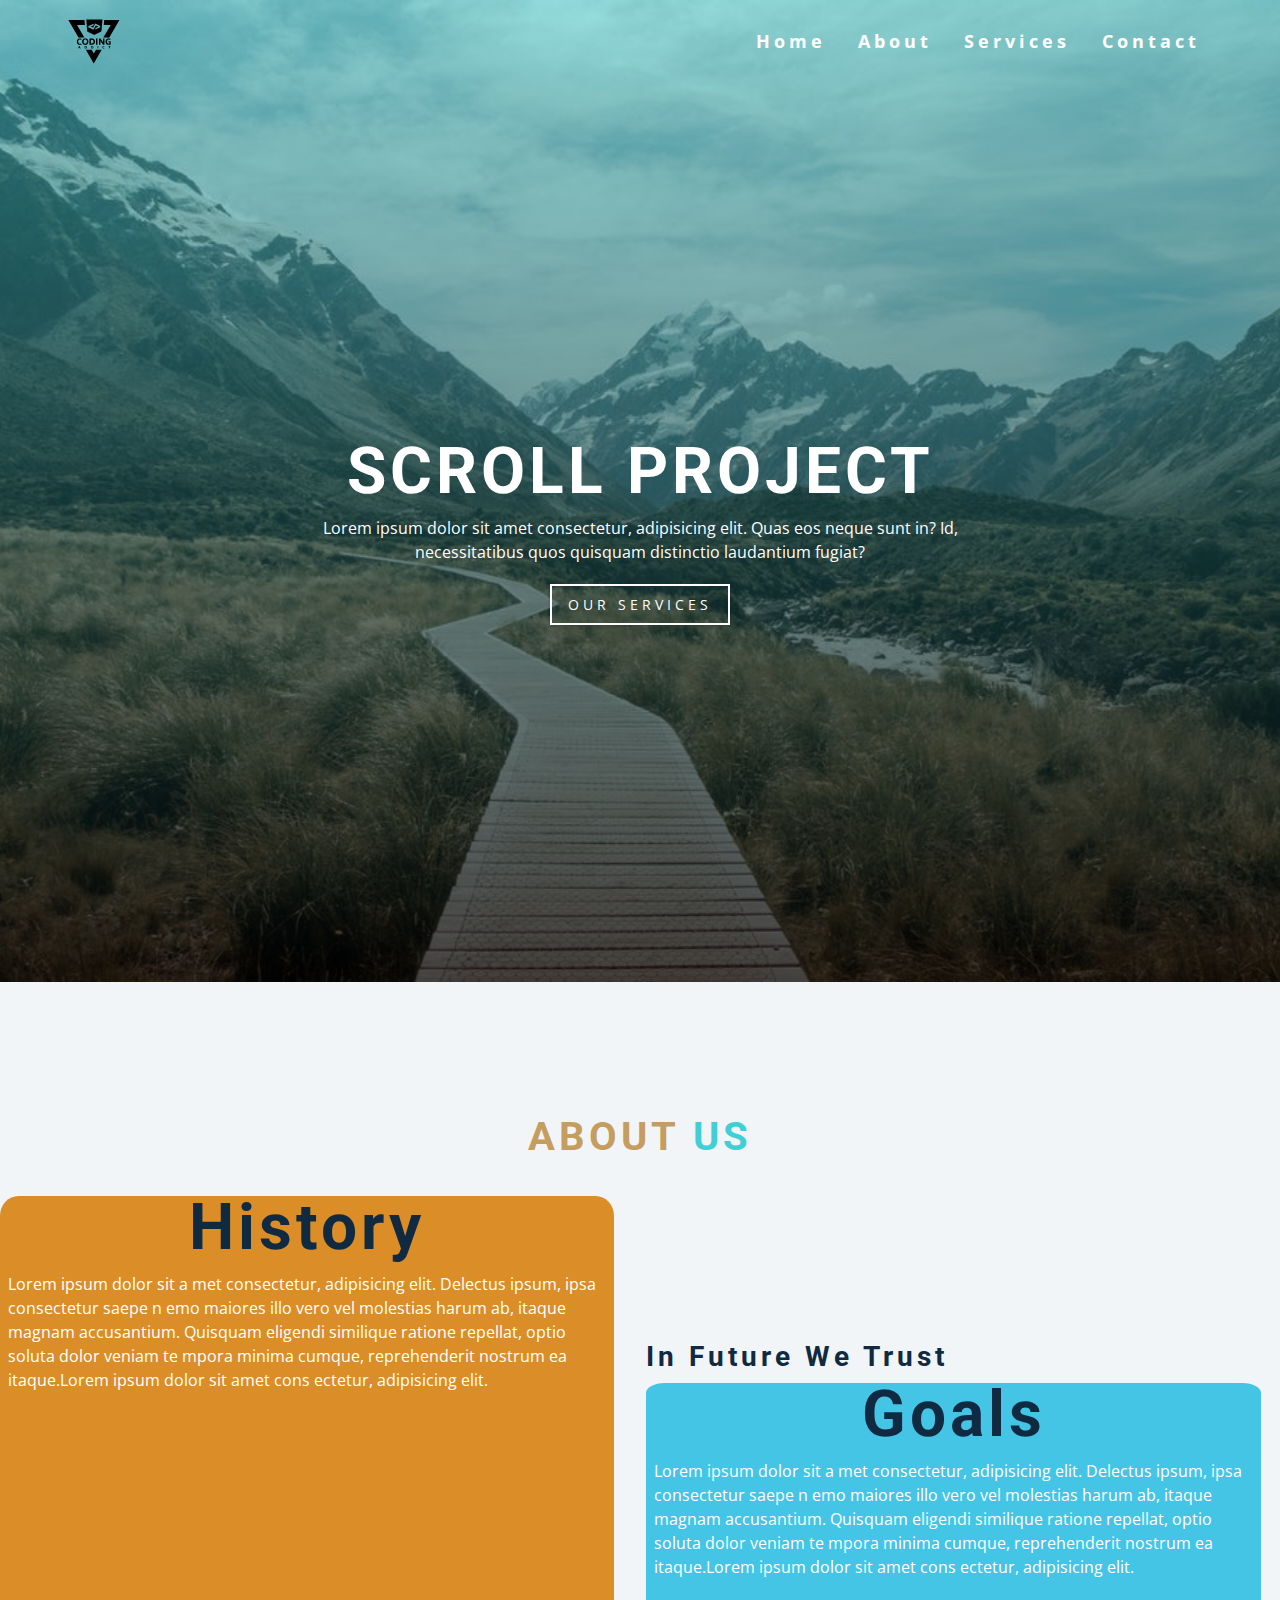
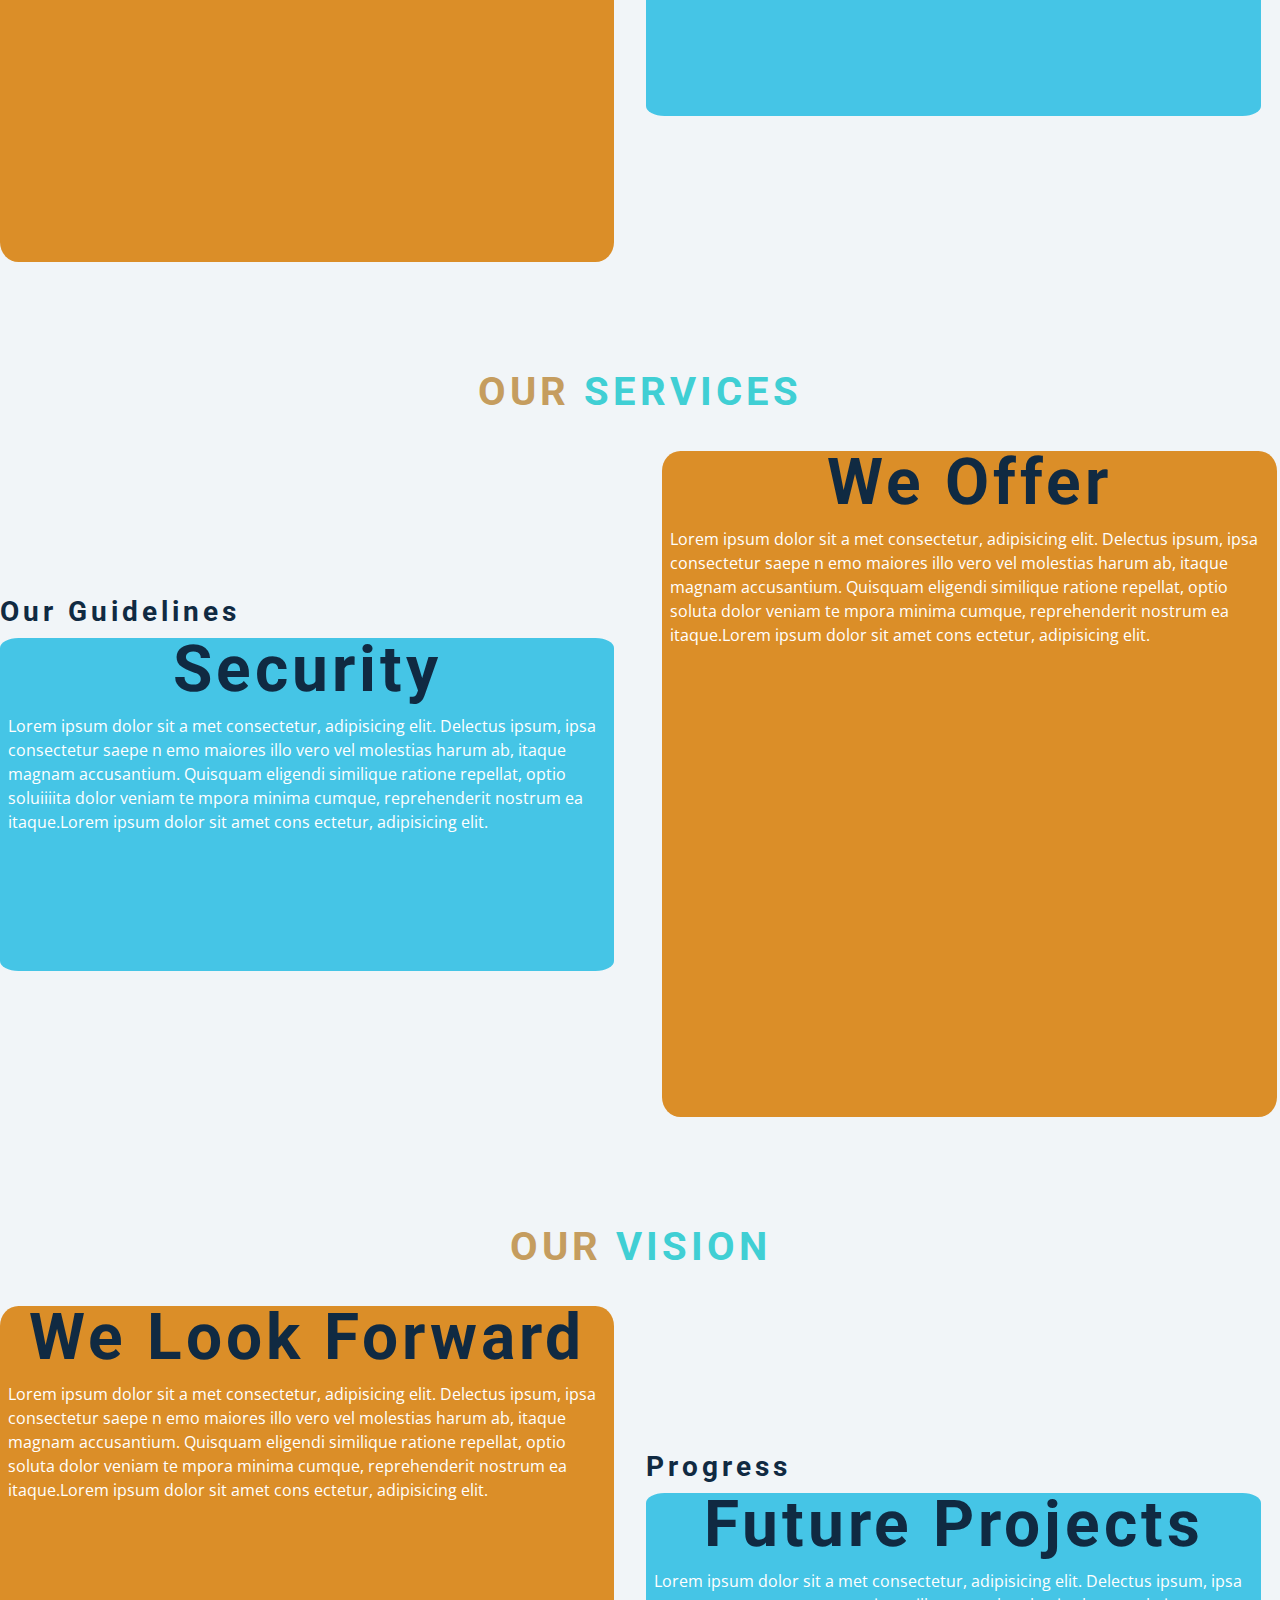
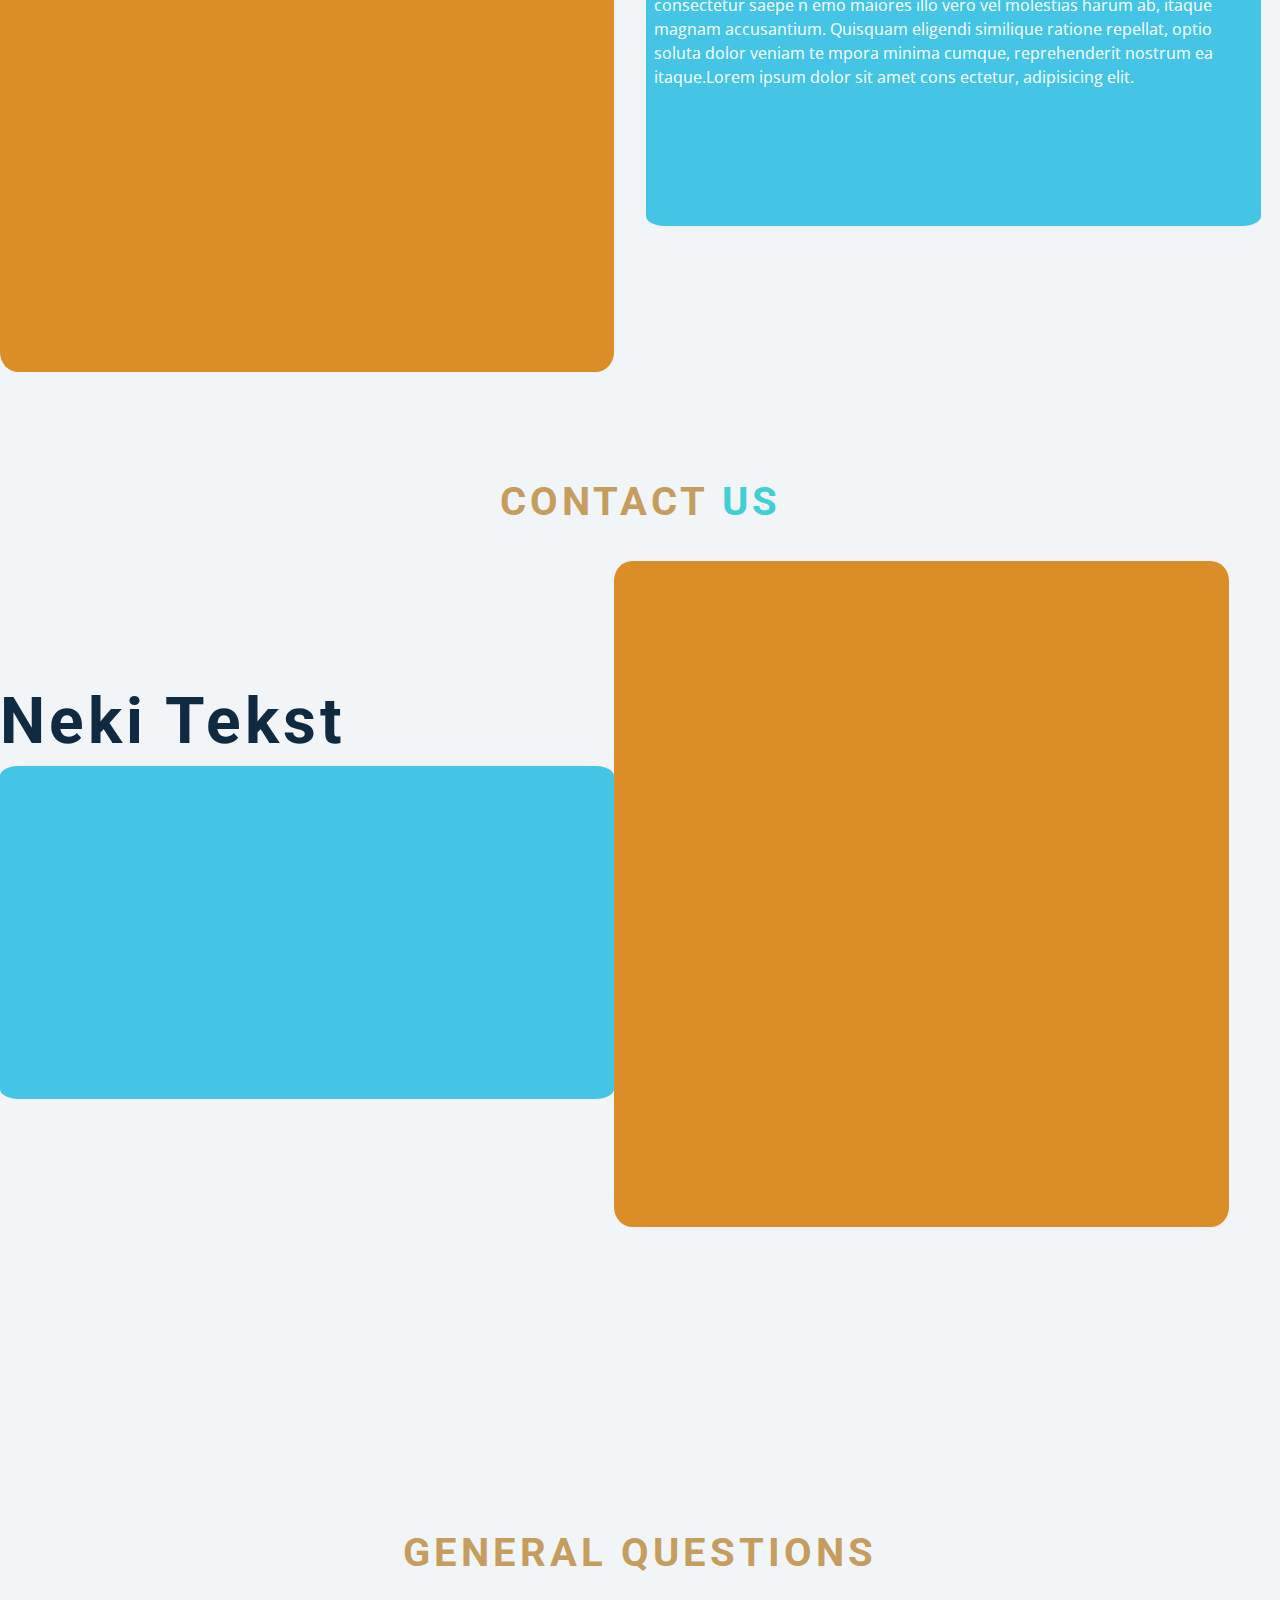
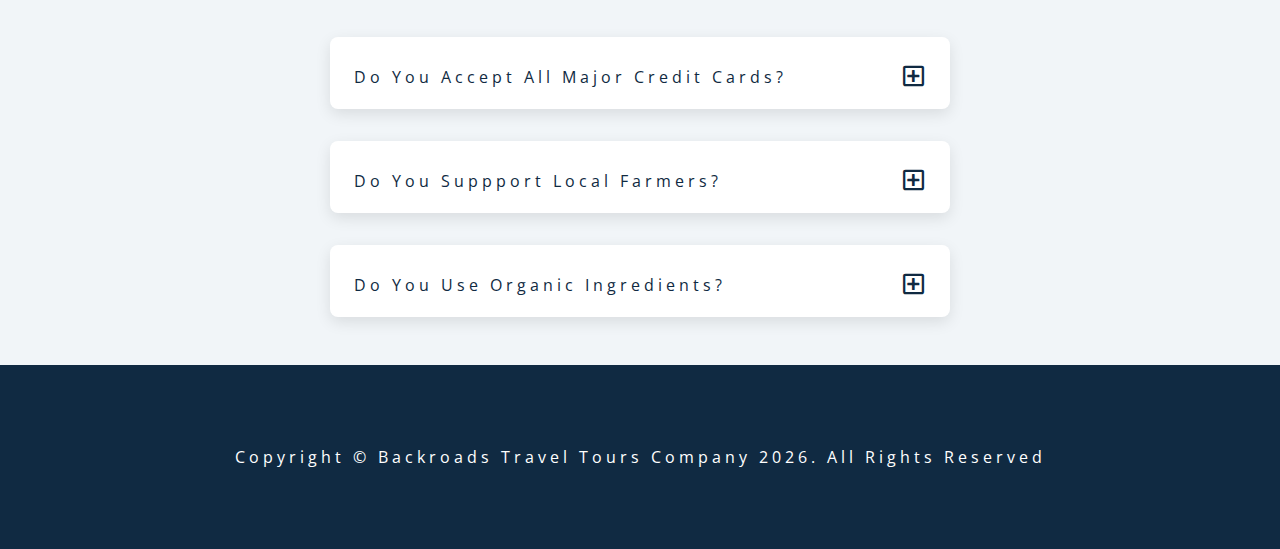
<file: 00-mine/index.html>
<!DOCTYPE html>
<html lang="en">

<head>
    <meta charset="UTF-8" />
    <meta name="viewport" content="width=device-width, initial-scale=1.0" />
    <title>Scroll</title>
    <!-- font-awesome -->
    <link rel="stylesheet" href="https://cdnjs.cloudflare.com/ajax/libs/font-awesome/5.14.0/css/all.min.css" />
    <!-- styles -->
    <link rel="stylesheet" href="styles.css" />
</head>

<body>
    <header id="home">
        <!-- navbar -->
        <nav id="nav">
            <div class="nav-center">
                <!-- nav header -->
                <div class="nav-header">
                    <img src="./logo.svg" class="logo" alt="logo" />
                    <button class="nav-toggle">
                        <i class="fas fa-bars"></i>
                    </button>
                </div>
                <!-- links -->
                <div class="links-container">
                    <ul class="links">
                        <li>
                            <a href="#home" class="scroll-link">home</a>
                        </li>
                        <li>
                            <a href="#about" class="scroll-link">about</a>
                        </li>
                        <li>
                            <a href="#services" class="scroll-link">services</a>
                        </li>
                        <li>
                            <a href="#contact" class="scroll-link">contact</a>
                        </li>
                    </ul>
                </div>
            </div>
        </nav>
        <!-- banner -->
        <div class="banner">
            <div class="container">
                <h1>scroll project</h1>
                <p>
                    Lorem ipsum dolor sit amet consectetur, adipisicing elit. Quas eos
                    neque sunt in? Id, necessitatibus quos quisquam distinctio
                    laudantium fugiat?
                </p>
                <a href="#services" class="scroll-link btn btn-white">our services</a>
            </div>
        </div>
    </header>

    <!-- about -->
       <section id="about" class="section">
        <div class="title">
            <h2>about <span>us</span></h2>
            <div class="div0">
                <div class="div1"><h1>History</h1><div class="pclass"><p>Lorem ipsum dolor sit a
                    met consectetur, adipisicing elit. Delectus ipsum, ipsa consectetur saepe n
                    emo maiores illo vero vel molestias harum ab, itaque magnam accusantium. 
                    Quisquam eligendi similique ratione repellat, optio soluta dolor veniam te
                    mpora minima cumque, reprehenderit nostrum ea itaque.Lorem ipsum dolor sit amet cons
                    ectetur, adipisicing elit. </p></div></div>
                <div class="div5">
                    <div class="div4">
                        <h3>In future we trust</h3>                
                    </div>
                    <div class="div2"><h1>Goals</h1>
                    <div class="pclass">
                        <p>Lorem ipsum dolor sit a
                            met consectetur, adipisicing elit. Delectus ipsum, ipsa consectetur saepe n
                            emo maiores illo vero vel molestias harum ab, itaque magnam accusantium.
                            Quisquam eligendi similique ratione repellat, optio soluta dolor veniam te
                            mpora minima cumque, reprehenderit nostrum ea itaque.Lorem ipsum dolor sit amet cons
                            ectetur, adipisicing elit. </p></div>
                </div>

            </div>
        </div>
    </section>

    <!-- services -->
    <section id="services" class="section">
        <div class="title">
            <h2>our <span>services</span></h2>
            <div class="div0">
                <div class="div5">
                    <div class="div4">
                        <h3>Our guidelines</h3>
                    </div>
                    <div class="div2"><h1>Security</h1>
                    <div class="pclass">
                        <p>Lorem ipsum dolor sit a
                            met consectetur, adipisicing elit. Delectus ipsum, ipsa consectetur saepe n
                            emo maiores illo vero vel molestias harum ab, itaque magnam accusantium.
                            Quisquam eligendi similique ratione repellat, optio soluiiiita dolor veniam te
                            mpora minima cumque, reprehenderit nostrum ea itaque.Lorem ipsum dolor sit amet cons
                            ectetur, adipisicing elit. </p>
                    </div></div>
                </div>
                <div class="div3"><h1>We offer</h1>
                <div class="pclass">
                    <p>Lorem ipsum dolor sit a
                        met consectetur, adipisicing elit. Delectus ipsum, ipsa consectetur saepe n
                        emo maiores illo vero vel molestias harum ab, itaque magnam accusantium.
                        Quisquam eligendi similique ratione repellat, optio soluta dolor veniam te
                        mpora minima cumque, reprehenderit nostrum ea itaque.Lorem ipsum dolor sit amet cons
                        ectetur, adipisicing elit. </p>
                </div></div>
            </div>
        </div>
    </section>

<!-- vision -->
<section id="about" class="section">
    <div class="title">
        <h2>our  <span> vision</span></h2>
        <div class="div0">
            <div class="div1"><h1>We look forward</h1>
            <div class="pclass">
                <p>Lorem ipsum dolor sit a
                    met consectetur, adipisicing elit. Delectus ipsum, ipsa consectetur saepe n
                    emo maiores illo vero vel molestias harum ab, itaque magnam accusantium.
                    Quisquam eligendi similique ratione repellat, optio soluta dolor veniam te
                    mpora minima cumque, reprehenderit nostrum ea itaque.Lorem ipsum dolor sit amet cons
                    ectetur, adipisicing elit. </p>
            </div></div>
            <div class="div5">
                <div class="div4">
                    <h3>Progress</h3>
                </div>
                <div class="div2"><h1>Future projects </h1>
                <div class="pclass">
                    <p>Lorem ipsum dolor sit a
                        met consectetur, adipisicing elit. Delectus ipsum, ipsa consectetur saepe n
                        emo maiores illo vero vel molestias harum ab, itaque magnam accusantium.
                        Quisquam eligendi similique ratione repellat, optio soluta dolor veniam te
                        mpora minima cumque, reprehenderit nostrum ea itaque.Lorem ipsum dolor sit amet cons
                        ectetur, adipisicing elit. </p>
                </div></div>
            </div>

        </div>
    </div>
</section>

    <!-- contact -->
    <section id="contact" class="section">
        <div class="title">
            <h2>contact <span>us</span></h2>
            <div class="div0">
                <div class="div5">
                    <div class="div4">
                        <h1>neki tekst</h1>
                    </div>
                    <div class="div2"></div>
                </div>
                <div class="div1"></div>
            </div>
        </div>
    </section>

    <!-- PITANJAAAAAAAAAA -->

    
    <div><section class="questions">
        <!-- title -->
        <div class="title">
            <h2>general questions</h2>
        </div>
        <!-- questions -->
        <div class="section-center">
            <!-- single question -->
            <article class="question">
                <!-- question title -->
                <div class="question-title">
                    <p>do you accept all major credit cards?</p>
                    <button type="button" class="question-btn">
                        <span class="plus-icon">
                            <i class="far fa-plus-square"></i>
                        </span>
                        <span class="minus-icon">
                            <i class="far fa-minus-square"></i>
                        </span>
                    </button>
                </div>
                <!-- question text -->
                <div class="question-text">
                    <p>
                        Lorem ipsum dolor sit amet, consectetur adipisicing elit. Est
                        dolore illo dolores quia nemo doloribus quaerat, magni numquam
                        repellat reprehenderit.
                    </p>
                </div>
            </article>
            <!-- end of single question -->
            <!-- single question -->
            <article class="question">
                <!-- question title -->
                <div class="question-title">
                    <p>do you suppport local farmers?</p>
                    <button type="button" class="question-btn">
                        <span class="plus-icon">
                            <i class="far fa-plus-square"></i>
                        </span>
                        <span class="minus-icon">
                            <i class="far fa-minus-square"></i>
                        </span>
                    </button>
                </div>
                <!-- question text -->
                <div class="question-text">
                    <p>
                        Lorem ipsum dolor sit amet, consectetur adipisicing elit. Est
                        dolore illo dolores quia nemo doloribus quaerat, magni numquam
                        repellat reprehenderit.
                    </p>
                </div>
            </article>
            <!-- end of single question -->
            <!-- single question -->
            <article class="question">
                <!-- question title -->
                <div class="question-title">
                    <p>do you use organic ingredients?</p>
                    <!-- button -->
                    <button type="button" class="question-btn">
                        <span class="plus-icon">
                            <i class="far fa-plus-square"></i>
                        </span>
                        <span class="minus-icon">
                            <i class="far fa-minus-square"></i>
                        </span>
                    </button>
                </div>
                <!-- question text -->
                <div class="question-text">
                    <p>
                        Lorem ipsum dolor sit amet, consectetur adipisicing elit. Est
                        dolore illo dolores quia nemo doloribus quaerat, magni numquam
                        repellat reprehenderit.
                    </p>
                </div>
            </article>
            <!-- end of single question -->
    </section></div>


    <footer class="section">
        <p>
            copyright &copy; backroads travel tours company
            <span id="date"></span>. all rights reserved
        </p>
    </footer>
    <a class="scroll-link top-link" href="#home">
        <i class="fas fa-arrow-up"></i>
    </a>
    <!-- javascript -->
    <script src="app.js"></script>
</body>

</html>
</file>
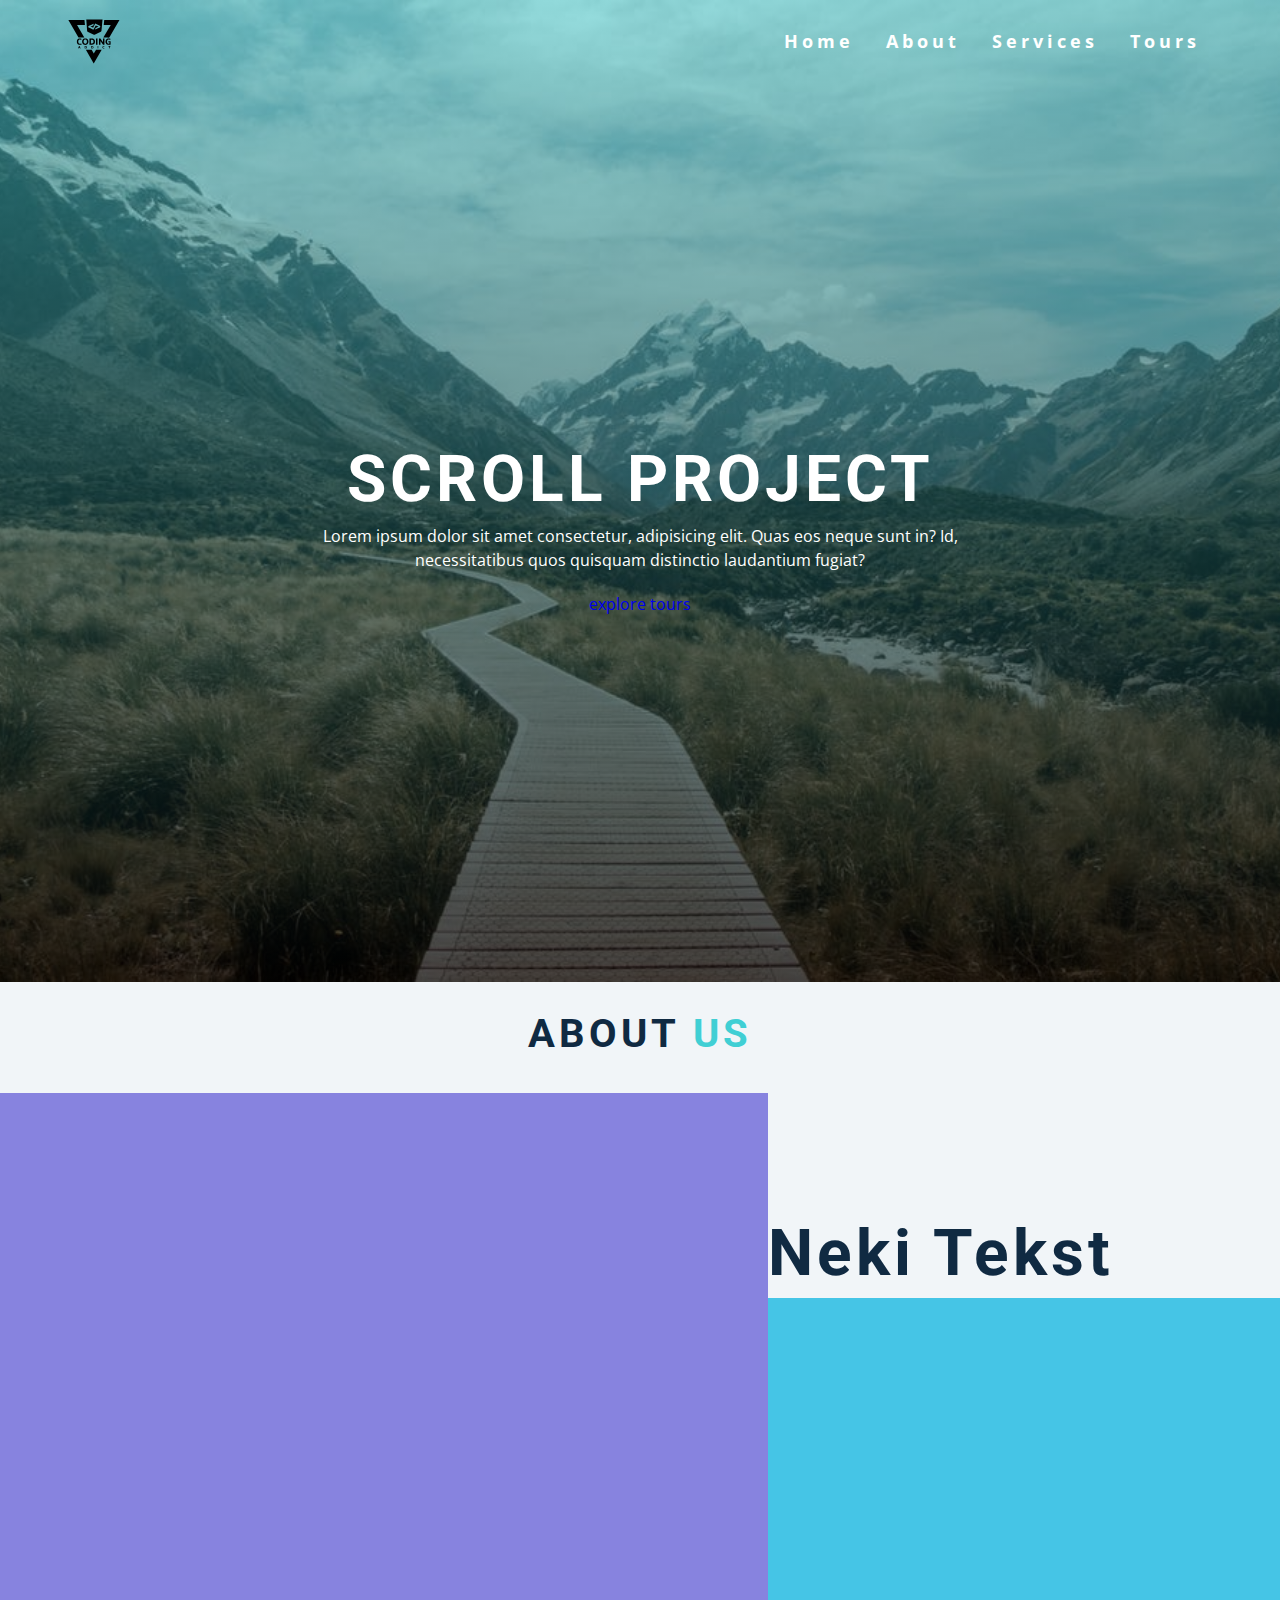
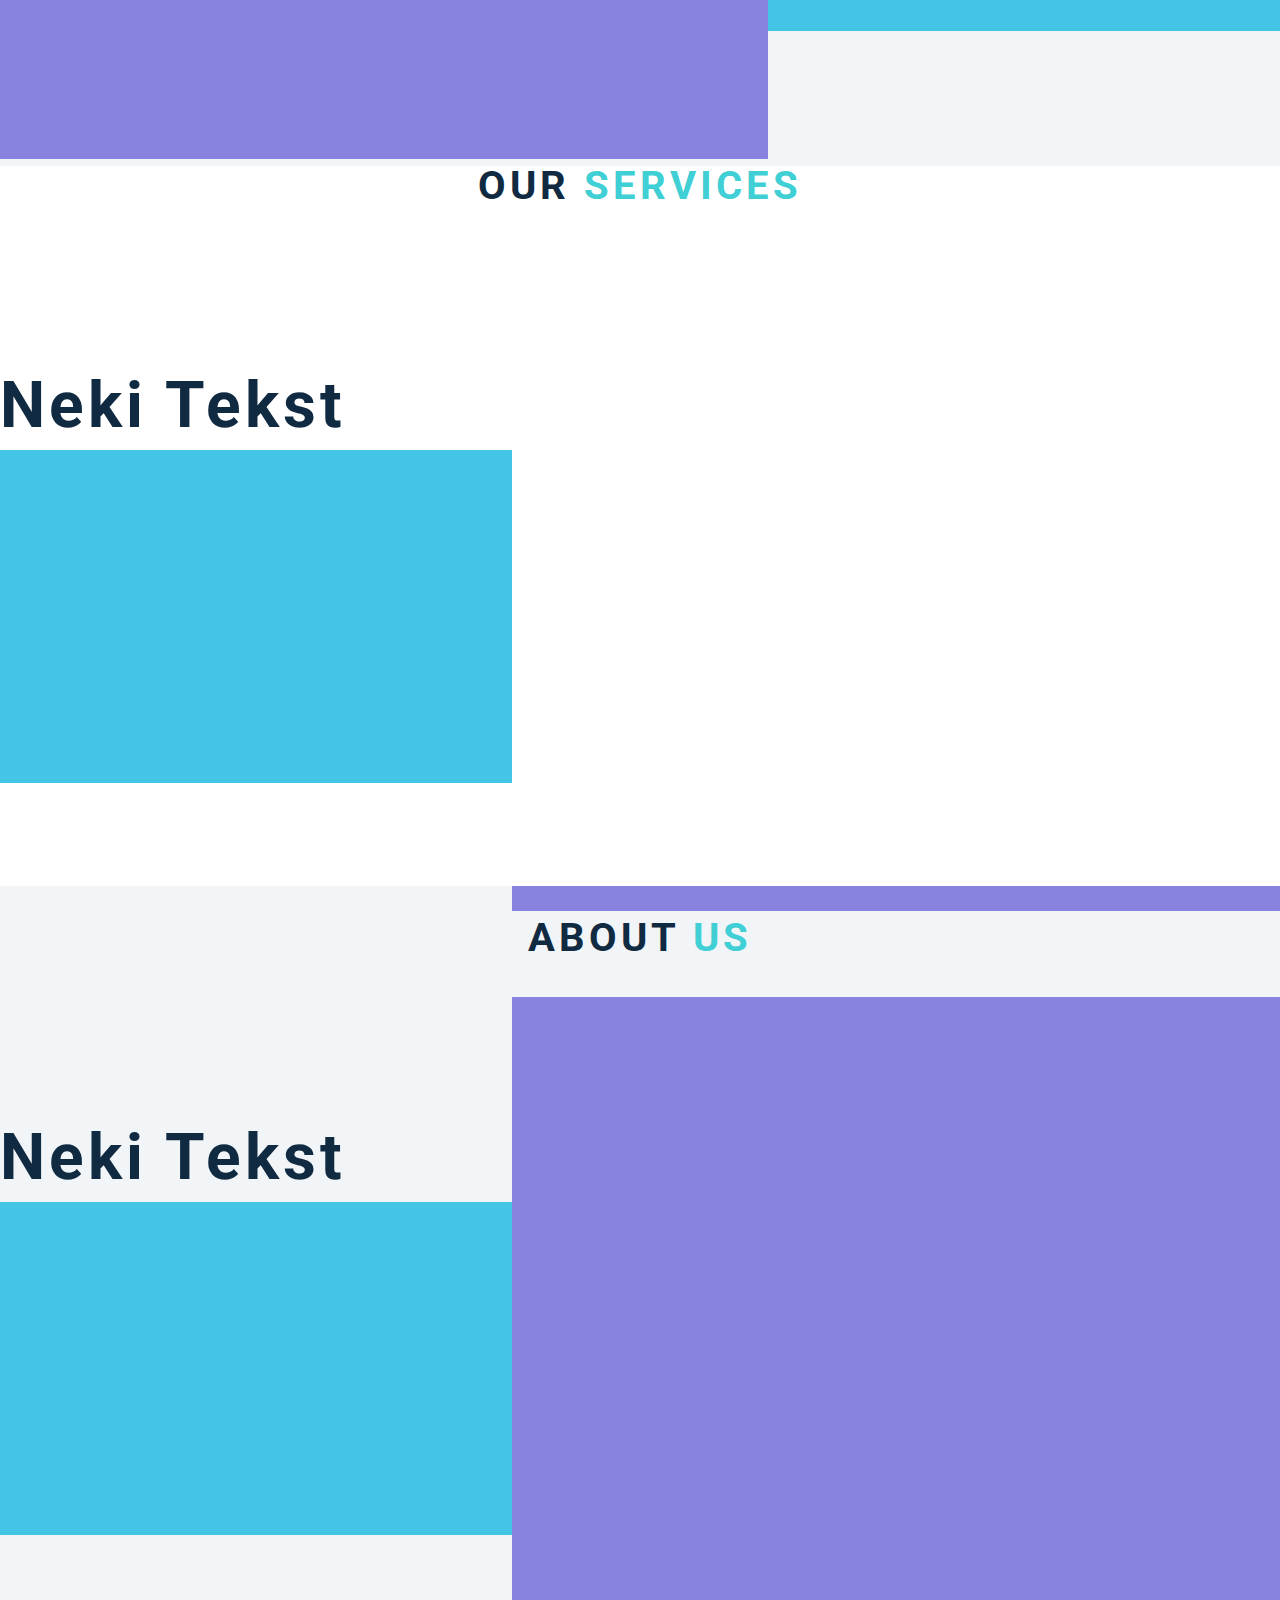
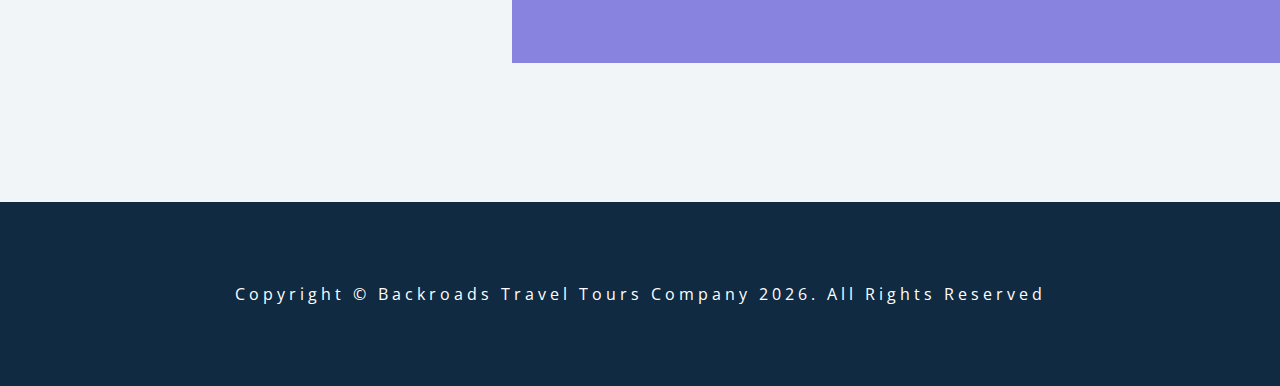
<file: 00-mine/index1.html>
<!DOCTYPE html>
<html lang="en">

<head>
    <meta charset="UTF-8" />
    <meta name="viewport" content="width=device-width, initial-scale=1.0" />
    <title>Scroll</title>
    <!-- font-awesome -->
    <link rel="stylesheet" href="https://cdnjs.cloudflare.com/ajax/libs/font-awesome/5.14.0/css/all.min.css" />
    <!-- styles -->
    <link rel="stylesheet" href="styles1.css" />
</head>

<body>
    <header id="home">
        <!-- navbar -->
        <nav id="nav">
            <div class="nav-center">
                <!-- nav header -->
                <div class="nav-header">
                    <img src="./logo.svg" class="logo" alt="logo" />
                    <button class="nav-toggle">
                        <i class="fas fa-bars"></i>
                    </button>
                </div>
                <!-- links -->
                <div class="links-container">
                    <ul class="links">
                        <li>
                            <a href="#home" class="scroll-link">home</a>
                        </li>
                        <li>
                            <a href="#about" class="scroll-link">about</a>
                        </li>
                        <li>
                            <a href="#services" class="scroll-link">services</a>
                        </li>
                        <li>
                            <a href="#contact" class="scroll-link">tours</a>
                        </li>
                    </ul>
                </div>
            </div>
        </nav>
        <!-- banner -->
        <div class="banner">
            <div class="container">
                <h1>scroll project</h1>
                <p>
                    Lorem ipsum dolor sit amet consectetur, adipisicing elit. Quas eos
                    neque sunt in? Id, necessitatibus quos quisquam distinctio
                    laudantium fugiat?
                </p>
                <a href="#tours" class="scroll-link btn btn-white">explore tours</a>
            </div>
        </div>
    </header>
    
    <!-- about -->   
<section id="about" class="section">
    <div class="title">
        <h2>about <span>us</span></h2>
        <div class="moja0">
            <div class="moja1"></div>
            <div class="moja5">
                <div class="moja4">
                    <h1>neki tekst</h1>
                </div>
                <div class="moja2"></div>
            </div>

        </div>
    </div>
</section>
<!-- services -->
<section id="services" class="section">
    <div class="title">
        <h2>Our <span>services</span></h2>
        <div class="moja0">
            <div class="moja5">
                <div class="moja4">
                    <h1>neki tekst</h1>
                </div>
                <div class="moja2"></div>
            </div>
            <div class="moja1"></div>
        </div>
    </div>
</section>

    <!-- contact -->
<section id="contact" class="section">
    <div class="title">
        <h2>about <span>us</span></h2>
        <div class="moja0">
            <div class="moja5">
                <div class="moja4">
                    <h1>neki tekst</h1>
                </div>
                <div class="moja2"></div>
            </div>
            <div class="moja1"></div>
        </div>
    </div>
</section>
    
    
    <footer class="section">
        <p>
            copyright &copy; backroads travel tours company
            <span id="date"></span>. all rights reserved
        </p>
    </footer>
    <a class="scroll-link top-link" href="#home">
        <i class="fas fa-arrow-up"></i>
    </a>
    <!-- javascript -->
    <script src="app.js"></script>
</body>

</html>
</file>
<file: 00-mine/styles.css>
/*
=============== 
Fonts
===============
*/
@import url("https://fonts.googleapis.com/css?family=Open+Sans|Roboto:400,700&display=swap");
/*
=============== 
Variables
===============
*/

:root {
  /* dark shades of primary color*/
  --clr-primary-1: hsl(205, 86%, 17%);
  --clr-primary-2: hsl(205, 77%, 27%);
  --clr-primary-3: hsl(205, 72%, 37%);
  --clr-primary-4: hsl(205, 63%, 48%);
  /* primary/main color */
  --clr-primary-5: #49a6e9;
  /* lighter shades of primary color */
  --clr-primary-6: hsl(205, 89%, 70%);
  --clr-primary-7: hsl(205, 90%, 76%);
  --clr-primary-8: hsl(205, 86%, 81%);
  --clr-primary-9: hsl(205, 90%, 88%);
  --clr-primary-10: hsl(205, 100%, 96%);
  /* darkest grey - used for headings */
  --clr-grey-1: hsl(209, 61%, 16%);
  --clr-grey-2: hsl(211, 39%, 23%);
  --clr-grey-3: hsl(209, 34%, 30%);
  --clr-grey-4: hsl(209, 28%, 39%);
  /* grey used for paragraphs */
  --clr-grey-5: hsl(210, 22%, 49%);
  --clr-grey-6: hsl(209, 23%, 60%);
  --clr-grey-7: hsl(211, 27%, 70%);
  --clr-grey-8: hsl(210, 31%, 80%);
  --clr-grey-9: hsl(212, 33%, 89%);
  --clr-grey-10: hsl(210, 36%, 96%);
  --clr-white: #fff;
  --clr-red-dark: hsl(360, 67%, 44%);
  --clr-red-light: hsl(360, 71%, 66%);
  --clr-green-dark: hsl(125, 67%, 44%);
  --clr-green-light: hsl(125, 71%, 66%);
  --clr-secondary: hsla(182, 63%, 54%);
  --clr-black: #222;
  --ff-primary: "Roboto", sans-serif;
  --ff-secondary: "Open Sans", sans-serif;
  --transition: all 0.3s linear;
  --spacing: 0.25rem;
  --radius: 0.5rem;
  --light-shadow: 0 5px 15px rgba(0, 0, 0, 0.1);
  --dark-shadow: 0 5px 15px rgba(0, 0, 0, 0.2);
  --max-width: 1170px;
  --fixed-width: 620px;
}
/*
=============== 
Global Styles
===============
*/
html {
  scroll-behavior: smooth;
}
*,
::after,
::before {
  margin: 0;
  padding: 0;
  box-sizing: border-box;
}
body {
  font-family: var(--ff-secondary);
  background: var(--clr-grey-10);
  color: var(--clr-grey-1);
  line-height: 1.5;
  font-size: 0.875rem;
  overflow-x: hidden;
}
ul {
  list-style-type: none;
}
a {
  text-decoration: none;
}
img:not(.logo) {
  width: 100%;
}
img {
  display: block;
}

h1,
h2,
h3,
h4 {
  letter-spacing: var(--spacing);
  text-transform: capitalize;
  line-height: 1.25;
  margin-bottom: 0.75rem;
  font-family: var(--ff-primary);
}
h1 {
  font-size: 3rem;
}
h2 {
  font-size: 2rem;
}
h3 {
  font-size: 1.25rem;
}
h4 {
  font-size: 0.875rem;
}
p {
  margin-bottom: 1.25rem;
  /* color: var(--clr-grey-5); */
}
@media screen and (min-width: 800px) {
  h1 {
    font-size: 4rem;
  }
  h2 {
    font-size: 2.5rem;
  }
  h3 {
    font-size: 1.75rem;
  }
  h4 {
    font-size: 1rem;
  }
  body {
    font-size: 1rem;
  }
  h1,
  h2,
  h3,
  h4 {
    line-height: 1;
  }
}
/*  global classes */

.btn {
  text-transform: uppercase;
  background: transparent;
  color: var(--clr-black);
  padding: 0.375rem 0.75rem;
  letter-spacing: var(--spacing);
  display: inline-block;
  transition: var(--transition);
  font-size: 0.875rem;
  border: 2px solid var(--clr-black);
  cursor: pointer;
  box-shadow: 0 1px 3px rgba(0, 0, 0, 0.2);
  border-radius: var(--radius);
}
.btn:hover {
  color: var(--clr-white);
  background: var(--clr-black);
}
.btn-white {
  color: var(--clr-white);
  border-color: var(--clr-white);
  border-radius: 0;
  padding: 0.5rem 1rem;
}
.btn:hover {
  background: var(--clr-white);
  color: var(--clr-secondary);
}
/* section */
.section {
  padding-bottom: 5rem;
}

.section-center {
  width: 90vw;
  margin: 0 auto;
  max-width: 1170px;
}
@media screen and (min-width: 992px) {
  .section-center {
    width: 95vw;
  }
}
main {
  min-height: 100vh;
  display: grid;
  place-items: center;
}

/*
=============== 
Scroll
===============
*/
/* navbar */
nav {
  background: var(--clr-white);
  /* background: grey; */
  padding: 1rem 1.5rem;
}

/* fixed nav */
.fixed-nav {
  position: fixed;
  top: 0;
  left: 0;
  width: 100%;
  background: var(--clr-white);
  box-shadow: var(--light-shadow);
}
.fixed-nav .links a {
  color: var(--clr-grey-1);
}
.fixed-nav .links a:hover {
  color: var(--clr-secondary);
}
/* .fixed-nav .links-container {
  height: auto !important;
} */
.nav-header {
  display: flex;
  align-items: center;
  justify-content: space-between;
}
.nav-toggle {
  font-size: 1.5rem;
  color: var(--clr-grey-1);
  background: transparent;
  border-color: transparent;
  transition: var(--transition);
  cursor: pointer;
}
.nav-toggle:hover {
  color: var(--clr-secondary);
}
.logo {
  height: 50px;
}
.links-container {
  height: 0;
  overflow: hidden;
  transition: var(--transition);
}
.show-links {
  height: 200px;
}
.links a {
  background: var(--clr-white);
  color: var(--clr-grey-5);
  font-size: 1.1rem;
  text-transform: capitalize;
  letter-spacing: var(--spacing);
  display: block;
  transition: var(--transition);
  font-weight: bold;
  padding: 0.75rem 0;
}
.links a:hover {
  color: var(--clr-grey-1);
}

@media screen and (min-width: 800px) {
  nav {
    background: transparent;
  }
  .nav-center {
    width: 90vw;
    max-width: 1170px;
    margin: 0 auto;
    display: flex;
    align-items: center;
    justify-content: space-between;
  }
  .nav-header {
    padding: 0;
  }
  .nav-toggle {
    display: none;
  }
  .links-container {
    height: auto !important;
  }
  .links {
    display: flex;
  }
  .links a {
    background: transparent;
    color: var(--clr-white);
    font-size: 1.1rem;
    text-transform: capitalize;
    letter-spacing: var(--spacing);
    display: block;
    transition: var(--transition);
    margin: 0 1rem;
    font-weight: bold;
    padding: 0;
  }
  .links a:hover {
    color: var(--clr-white);
  }
}

/* hero */
header {
  min-height: 100vh;
  background: linear-gradient(rgba(63, 208, 212, 0.5), rgba(0, 0, 0, 0.7)),
    url(./hero-bcg.jpeg) center/cover no-repeat;
}
.banner {
  min-height: 100vh;
  display: grid;
  place-items: center;
  text-align: center;
}
.container h1 {
  color: var(--clr-white);
  text-transform: uppercase;
}
.container p {
  color: var(--clr-white);
  max-width: 25rem;
  margin: 0 auto;
  margin-bottom: 1.25rem;
}

@media screen and (min-width: 768px) {
  .container p {
    max-width: 40rem;
  }
}
/* sections and title */
.title h2 {
  text-align: center;
  text-transform: uppercase;
}
.title span {
  color: var(--clr-secondary);
}
#about,
#services,
#tours {
  height: 80vh;
}
/* #services {
  background: var(--clr-white);
} */
footer {
  background: var(--clr-grey-1);
  padding: 5rem 1rem;
}
footer p {
  color: var(--clr-white);
  text-align: center;
  text-transform: capitalize;
  letter-spacing: var(--spacing);
  margin-bottom: 0;
}

.top-link {
  font-size: 1.25rem;
  position: fixed;
  bottom: 3rem;
  right: 3rem;
  background: var(--clr-secondary);
  width: 2rem;
  height: 2rem;
  display: grid;
  place-items: center;
  border-radius: var(--radius);
  color: var(--clr-white);
  animation: bounce 2s ease-in-out infinite;
  visibility: hidden;
  z-index: -100;
}
.show-link {
  visibility: visible;
  z-index: 100;
}

@keyframes bounce {
  0% {
    transform: scale(1);
  }
  50% {
    transform: scale(1.25);
  }
  100% {
    transform: scale(1);
  }
}

.div0 {
  width: 100vw;
  height: 80vh;
  display: flex;
  place-items: center;
  overflow: hidden;
}

.div1 {
  background-color: #db8e28;
  width: 48vw;
  height: 74vh;
  z-index: -5;
  border-radius: 3%;
  margin-right: 2rem;
  text-align: center;
}

.div2 {
  background-color: #45c5e6;
  width: 48vw;
  height: 37vh;
  border-radius: 3%;
  text-align: center;
}

.div3 {
  background-color: #db8e28;
  width: 48vw;
  height: 74vh;
  z-index: -5;
  border-radius: 3%;
  margin-left: 3rem;
  text-align: center;
}

.div4 {
  background-color: transparent;
  width: 40vw;
}

.section {
  margin-top: 3rem;
}

.pclass {
  margin-left: 0.5rem;
  text-align: left;
  color: white;
}

/*
=============== 
Questions
===============
*/
.title {
  margin-top: 15vh;
  margin-bottom: 4rem;
}
.title h2 {
  color: #c59d5f;
  text-align: center;
}
.section-center {
  max-width: var(--fixed-width);
}
.question {
  background: var(--clr-white);
  border-radius: var(--radius);
  box-shadow: var(--light-shadow);
  padding: 1.5rem 1.5rem 0 1.5rem;
  margin-bottom: 2rem;
}
.question-title {
  display: flex;
  justify-content: space-between;
  align-items: center;
  text-transform: capitalize;
  padding-bottom: 1rem;
}

.question-title p {
  margin-bottom: 0;
  letter-spacing: var(--spacing);
  color: var(--clr-grey-1);
}
.question-btn {
  font-size: 1.5rem;
  background: transparent;
  border-color: transparent;
  cursor: pointer;
  color: var(--clr-gold);
  transition: var(--transition);
}
.question-btn:hover {
  transform: rotate(90deg);
}
.question-text {
  padding: 1rem 0 1.5rem 0;
  border-top: 1px solid rgba(0, 0, 0, 0.2);
}
.question-text p {
  margin-bottom: 0;
}
/* hide text */
.question-text {
  display: none;
}
.show-text .question-text {
  display: block;
}
.minus-icon {
  display: none;
}
.show-text .minus-icon {
  display: inline;
}
.show-text .plus-icon {
  display: none;
}
</file>
<file: 00-mine/styles1.css>
/*
=============== 
Fonts
===============
*/
@import url("https://fonts.googleapis.com/css?family=Open+Sans|Roboto:400,700&display=swap");

/*
=============== 
Variables
===============
*/

:root {
  /* dark shades of primary color*/
  --clr-primary-1: hsl(205, 86%, 17%);
  --clr-primary-2: hsl(205, 77%, 27%);
  --clr-primary-3: hsl(205, 72%, 37%);
  --clr-primary-4: hsl(205, 63%, 48%);
  /* primary/main color */
  --clr-primary-5: #49a6e9;
  /* lighter shades of primary color */
  --clr-primary-6: hsl(205, 89%, 70%);
  --clr-primary-7: hsl(205, 90%, 76%);
  --clr-primary-8: hsl(205, 86%, 81%);
  --clr-primary-9: hsl(205, 90%, 88%);
  --clr-primary-10: hsl(205, 100%, 96%);
  /* darkest grey - used for headings */
  --clr-grey-1: hsl(209, 61%, 16%);
  --clr-grey-2: hsl(211, 39%, 23%);
  --clr-grey-3: hsl(209, 34%, 30%);
  --clr-grey-4: hsl(209, 28%, 39%);
  /* grey used for paragraphs */
  --clr-grey-5: hsl(210, 22%, 49%);
  --clr-grey-6: hsl(209, 23%, 60%);
  --clr-grey-7: hsl(211, 27%, 70%);
  --clr-grey-8: hsl(210, 31%, 80%);
  --clr-grey-9: hsl(212, 33%, 89%);
  --clr-grey-10: hsl(210, 36%, 96%);
  --clr-white: #fff;
  --clr-red-dark: hsl(360, 67%, 44%);
  --clr-red-light: hsl(360, 71%, 66%);
  --clr-green-dark: hsl(125, 67%, 44%);
  --clr-green-light: hsl(125, 71%, 66%);
  --clr-secondary: hsla(182, 63%, 54%);
  --clr-black: #222;
  --ff-primary: "Roboto", sans-serif;
  --ff-secondary: "Open Sans", sans-serif;
  --transition: all 0.3s linear;
  --spacing: 0.25rem;
  --radius: 0.5rem;
  --light-shadow: 0 5px 15px rgba(0, 0, 0, 0.1);
  --dark-shadow: 0 5px 15px rgba(0, 0, 0, 0.2);
  --max-width: 1170px;
  --fixed-width: 620px;
}
/*
=============== 
Global Styles
===============
*/
html {
  scroll-behavior: smooth;
}
*,
::after,
::before {
  margin: 0;
  padding: 0;
  box-sizing: border-box;
}
body {
  font-family: var(--ff-secondary);
  background: var(--clr-grey-10);
  color: var(--clr-grey-1);
  line-height: 1.5;
  font-size: 0.875rem;
}
ul {
  list-style-type: none;
}
a {
  text-decoration: none;
}
img:not(.logo) {
  width: 100%;
}
img {
  display: block;
}

h1,
h2,
h3,
h4 {
  letter-spacing: var(--spacing);
  text-transform: capitalize;
  line-height: 1.25;
  margin-bottom: 0.75rem;
  font-family: var(--ff-primary);
}
h1 {
  font-size: 3rem;
}
h2 {
  font-size: 2rem;
}
h3 {
  font-size: 1.25rem;
}
h4 {
  font-size: 0.875rem;
}
p {
  margin-bottom: 1.25rem;
  color: var(--clr-grey-5);
}
@media screen and (min-width: 800px) {
  h1 {
    font-size: 4rem;
  }
  h2 {
    font-size: 2.5rem;
  }
  h3 {
    font-size: 1.75rem;
  }
  h4 {
    font-size: 1rem;
  }
  body {
    font-size: 1rem;
  }
  h1,
  h2,
  h3,
  h4 {
    line-height: 1;
  }
}

/* section */
.section {
  padding-bottom: 5rem;
}

.section-center {
  width: 90vw;
  margin: 0 auto;
  max-width: 1170px;
}
@media screen and (min-width: 992px) {
  .section-center {
    width: 95vw;
  }
}
main {
  min-height: 100vh;
  display: grid;
  place-items: center;
}
/*
=============== 
Scroll
===============
*/
/* navbar */
nav {
  background: var(--clr-white);
  padding: 1rem 1.5rem;
}
/* fixed nav */
.fixed-nav {
  position: fixed;
  top: 0;
  left: 0;
  width: 100%;
  background: var(--clr-white);
  box-shadow: var(--light-shadow);
}
.fixed-nav .links a {
  color: var(--clr-grey-1);
}
.fixed-nav .links a:hover {
  color: var(--clr-secondary);
}
/* .fixed-nav .links-container {
  height: auto !important;
} */
.nav-header {
  display: flex;
  align-items: center;
  justify-content: space-between;
}
.nav-toggle {
  font-size: 1.5rem;
  color: var(--clr-grey-1);
  background: transparent;
  border-color: transparent;
  transition: var(--transition);
  cursor: pointer;
}
.nav-toggle:hover {
  color: var(--clr-secondary);
}
.logo {
  height: 50px;
}
.links-container {
  height: 0;
  overflow: hidden;
  transition: var(--transition);
}
.show-links {
  height: 200px;
}
.links a {
  background: var(--clr-white);
  color: var(--clr-grey-5);
  font-size: 1.1rem;
  text-transform: capitalize;
  letter-spacing: var(--spacing);
  display: block;
  transition: var(--transition);
  font-weight: bold;
  padding: 0.75rem 0;
}
.links a:hover {
  color: var(--clr-grey-1);
}
@media screen and (min-width: 800px) {
  nav {
    background: transparent;
  }
  .nav-center {
    width: 90vw;
    max-width: 1170px;
    margin: 0 auto;
    display: flex;
    align-items: center;
    justify-content: space-between;
  }
  .nav-header {
    padding: 0;
  }
  .nav-toggle {
    display: none;
  }
  .links-container {
    height: auto !important;
  }
  .links {
    display: flex;
  }
  .links a {
    background: transparent;
    color: var(--clr-white);
    font-size: 1.1rem;
    text-transform: capitalize;
    letter-spacing: var(--spacing);
    display: block;
    transition: var(--transition);
    margin: 0 1rem;
    font-weight: bold;
    padding: 0;
  }
  .links a:hover {
    color: var(--clr-white);
  }
}
/* hero */
header {
  min-height: 100vh;
  background: linear-gradient(rgba(63, 208, 212, 0.5), rgba(0, 0, 0, 0.7)),
    url(./hero-bcg.jpeg) center/cover no-repeat;
}
.banner {
  min-height: 100vh;
  display: grid;
  place-items: center;
  text-align: center;
}
.container h1 {
  color: var(--clr-white);
  text-transform: uppercase;
}
.container p {
  color: var(--clr-white);
  max-width: 25rem;
  margin: 0 auto;
  margin-bottom: 1.25rem;
}
@media screen and (min-width: 768px) {
  .container p {
    max-width: 40rem;
  }
}
/* sections and title */
.title h2 {
  text-align: center;
  text-transform: uppercase;
}
.title span {
  color: var(--clr-secondary);
}
#about,
#services,
#tours {
  height: 80vh;
}
#services {
  background: var(--clr-white);
}
footer {
  background: var(--clr-grey-1);
  padding: 5rem 1rem;
}
footer p {
  color: var(--clr-white);
  text-align: center;
  text-transform: capitalize;
  letter-spacing: var(--spacing);
  margin-bottom: 0;
}

.top-link {
  font-size: 1.25rem;
  position: fixed;
  bottom: 3rem;
  right: 3rem;
  background: var(--clr-secondary);
  width: 2rem;
  height: 2rem;
  display: grid;
  place-items: center;
  border-radius: var(--radius);
  color: var(--clr-white);
  animation: bounce 2s ease-in-out infinite;
  visibility: hidden;
  z-index: -100;
}
.show-link {
  visibility: visible;
  z-index: 100;
}

@keyframes bounce {
  0% {
    transform: scale(1);
  }
  50% {
    transform: scale(1.25);
  }
  100% {
    transform: scale(1);
  }
}

.moja0 {
  width: 100vw;
  height: 80vh;
  display: flex;
  place-items: center;
  overflow: hidden;
}
.moja1 {
  background-color: #1e12c5;
  width: 60vw;
  height: 74vh;
  opacity: 0.5;
  overflow: hidden;
  z-index: -5;
}

.moja2 {
  background-color: #45c5e6;
  width: 40vw;
  height: 37vh;
}
.section {
  margin-top: 2rem;
}

.moja4 {
  background-color: transparent;
  width: 40vw;
}
</file>
